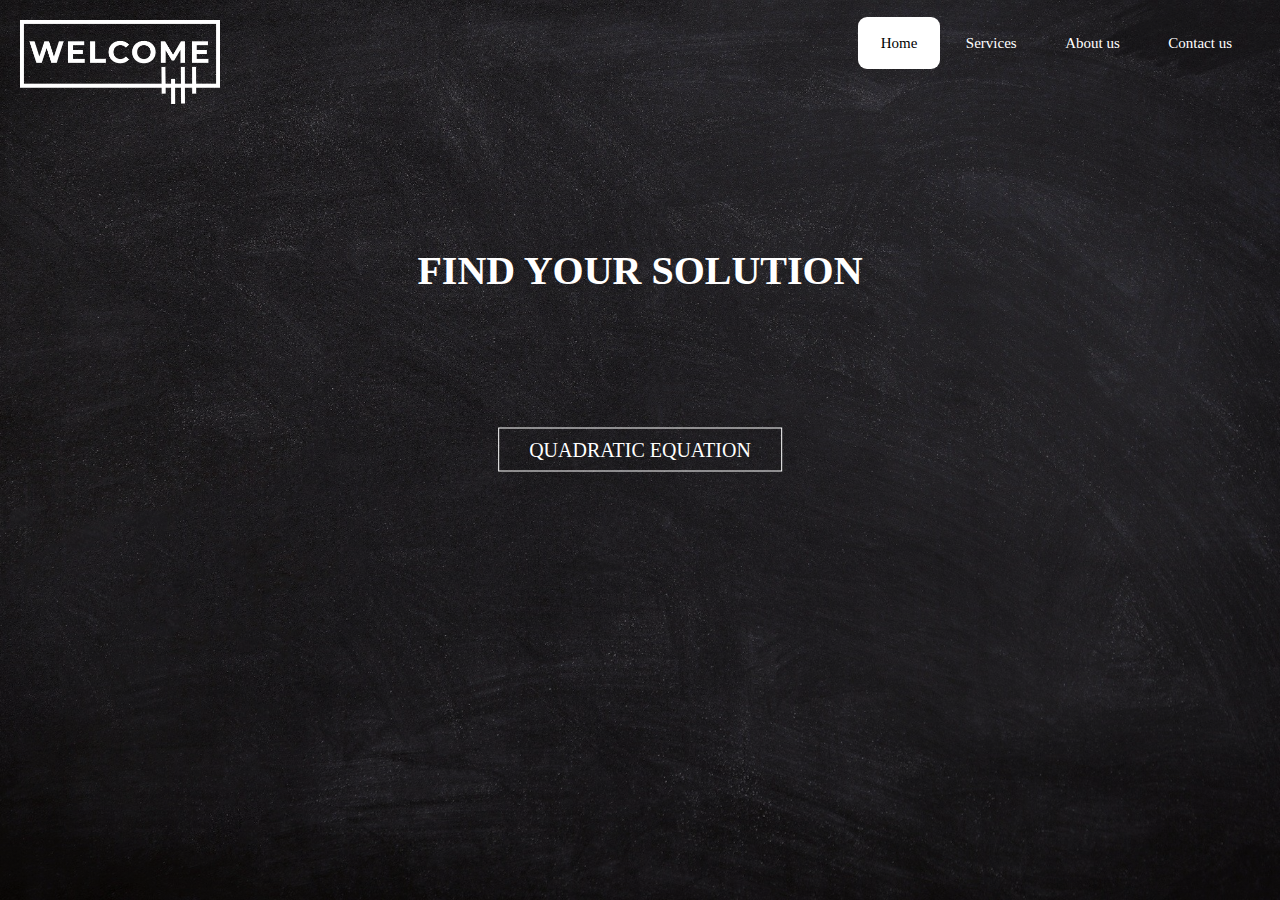
<file: index.html>
<!DOCTYPE html>
<html>
<head>
    <title>WELCOME</title>
    <meta name="viewport" content="width=device-width, inital-scale=1.0">
    <link rel="stylesheet" type="text/css" href="style.css">
    
    </head>
<body>
    <header>
    <div class="main">
      <div class="logo">
        <img src="logo.png">
        </div>  
       <ul>
           <li class="active"><a href="#">Home</a></li>
           <li><a href="file:///C:/Users/ATHARVA/Desktop/Website/coming%20soon.html">Services</a></li>
           <li><a href="file:///C:/Users/ATHARVA/Desktop/Website/coming%20soon.html">About us</a></li>
           <li><a href="file:///C:/Users/ATHARVA/Desktop/Website/coming%20soon.html">Contact us</a></li>
        </ul> 
        </div>
        <div class="title">
        <h1>
            FIND YOUR SOLUTION
            </h1>
        </div>
        
        <div class="button">
         <a href="quadratic%20formula%20equation%20solver.html" class="btn">QUADRATIC EQUATION</a>
         </div>
    </header>
    </body>
</html>
</file>
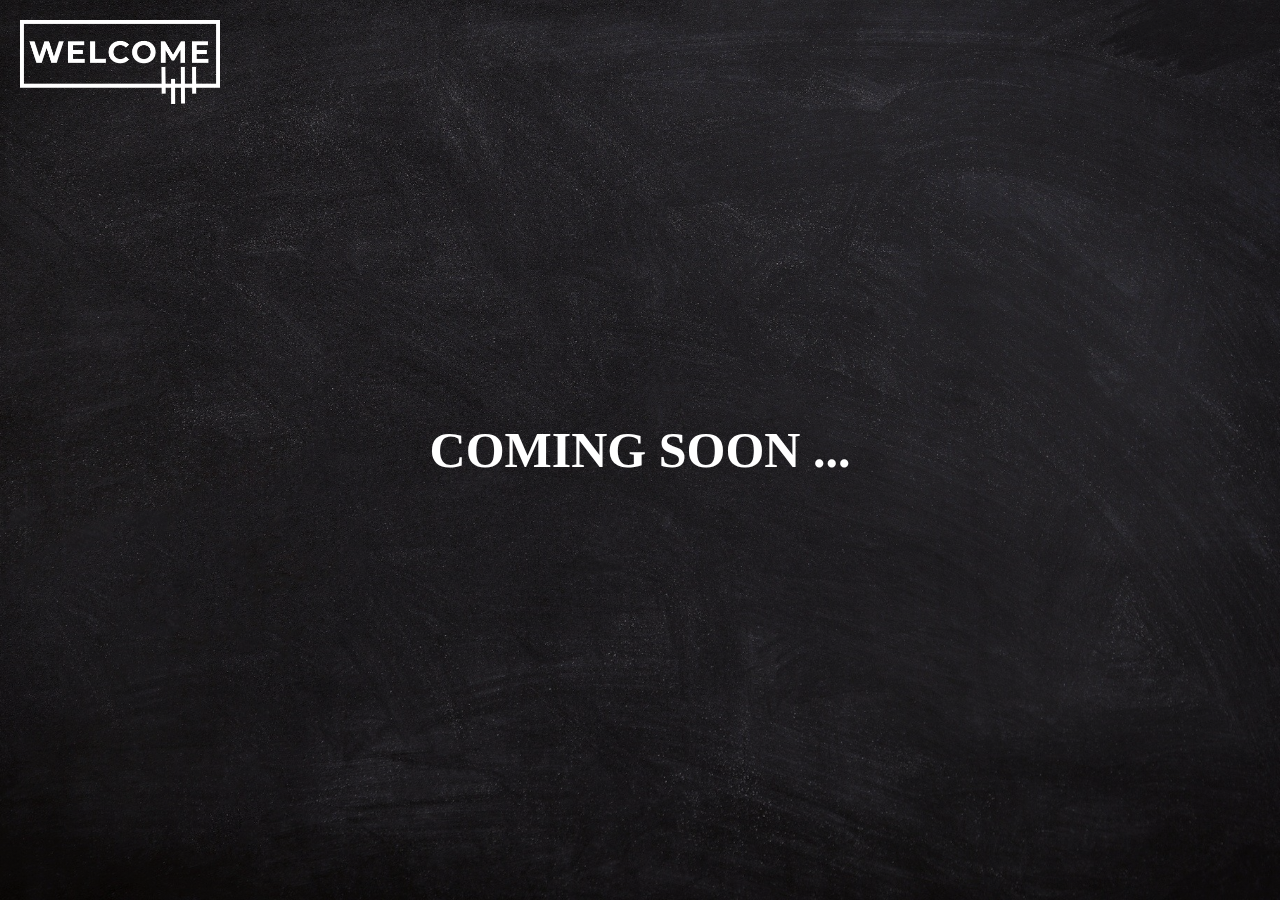
<file: coming soon.html>
<!DOCTYPE html>
<html>
  <head>
    
    <meta name="viewport" content="width=device-width, inital-scale=1.0">
    <link rel="stylesheet" type="text/css" href="coming%20soon.css">
  </head>
  <body>
    <header>
    <div class="main">
      <div class="logo">
          <a href="file:///C:/Users/ATHARVA/Desktop/Website/index.html"><img src="logo.png"></a>
        </div>
       </div>
        <div class="title">
        <h1>
            COMING SOON ...
            </h1>
        </div>

    </header>
  </body>
</html>
</file>
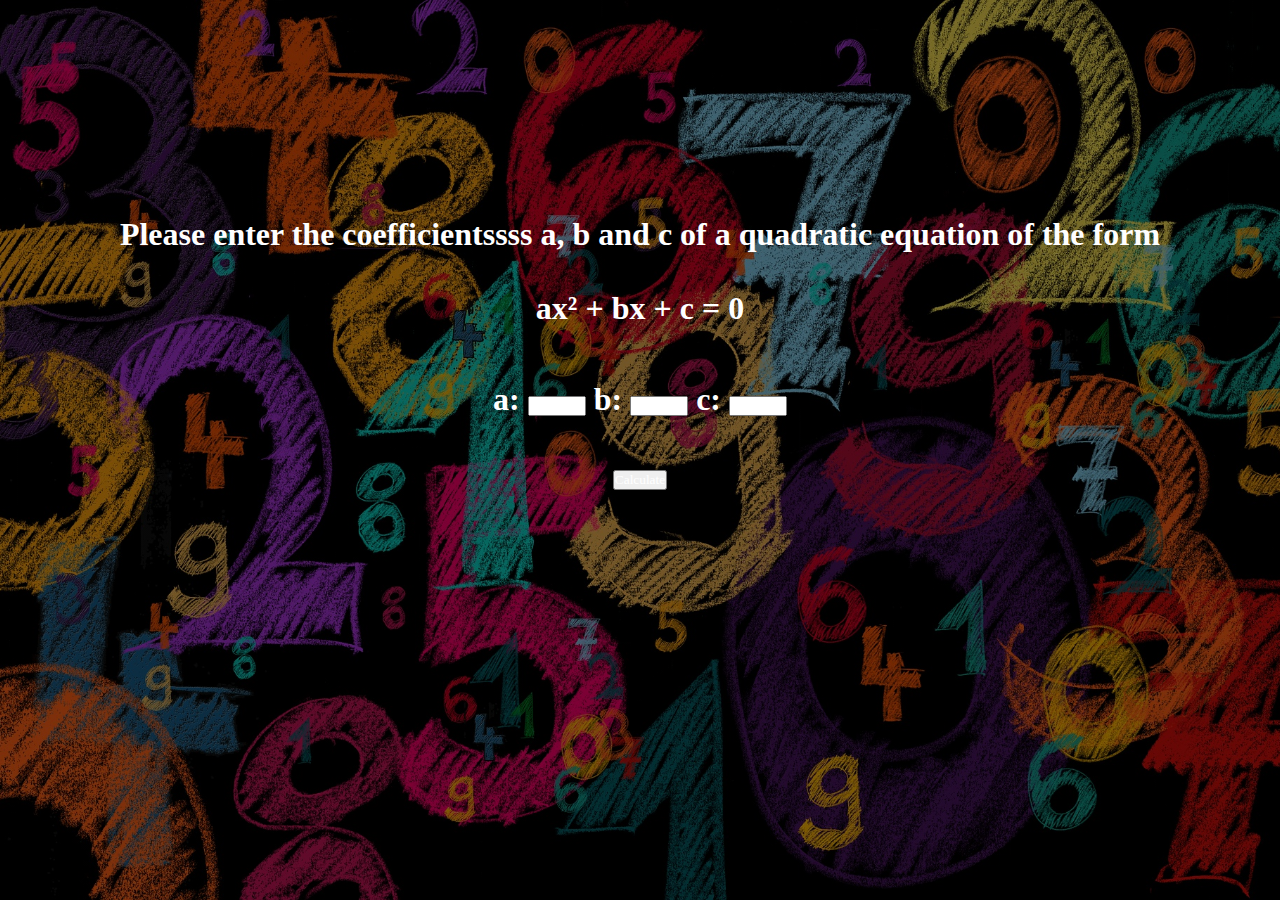
<file: quadratic formula equation solver.html>
<!DOCTYPE html>
<html>

<head>
    <meta charset="UTF-8">
    <title>Quadratic Equation Solver</title>
    <script>
        var a, b, c;
        var outputText;
        
        function validate() {
        
            // get the input
            a = document.forms["input_form"]["aterm"].value;
            b = document.forms["input_form"]["bterm"].value;
            c = document.forms["input_form"]["cterm"].value;
            
            // validate a, b and c
            if (a == 0) {
                outputText = "<em>a</em> cannot be equal to zero!";
            } else if (isNaN(a)) {
                outputText = "<em>a</em> must be a number!";
            } else if (isNaN(b)) {
                outputText = "<em>b</em> must be a number!";
            } else if (isNaN(c)) {
                outputText = "<em>c</em> must be a number!";
            } else {
                // calculate the result using x = (-b +- sqrt(b^2 - 4ac)) / 2a
                var x1 = (-b - Math.sqrt(Math.pow(b, 2) - 4 * a * c)) / (2 * a);
                var x2 = (-b + Math.sqrt(Math.pow(b, 2) - 4 * a * c)) / (2 * a);
                outputText = "For the equation <strong>" + (a == 1 ? "" : a) + "x\u00B2 + " + (b == 1 ? "" : b) + "x + " + c + " = 0</strong>, roots are <strong>" + x1 + "</strong> & <strong>" + x2 + "</strong>";
                
            }
            
            // output the result (or errors)
            document.getElementById("output_text").innerHTML = outputText;
        }
    </script>
        <link rel="stylesheet" type="text/css" href="quad%20styling.css">

</head>

<body style="background-color:black;">

    <br><br><br><br><br><br><br><br><br><br><br><br><center><h1><p>Please enter the coefficientssss <strong>a</strong>, <strong>b</strong> and <strong>c</strong> of a quadratic equation of the form <br><br><strong>ax&#x00B2; + bx + c = 0</strong></p></h1><br><br><br>
    
    <h1><form name="input_form" action="javascript:validate();">
   a: <input type="text" name="aterm" size="5" required>
   b: <input type="text" name="bterm" size="5" required>
   c: <input type="text" name="cterm" size="5" required>
        <br><br>
   <input type="submit" value="Calculate">       </form></h1>
    
    <h1><p font="Mons"id="output_text"/></h1></center>

</body>

</html>
</file>
<file: style.css>
*{
    margin: 0; 
    padding: 0;
    font-family: montserrat;
}

html{
    
    font-size: 62.5%;
}

header{
   background-image:linear-gradient(rgba(0,0,0,0.5),rgba(0,0,0,0.5)),url(1.jpg);
    height: 100vh;
    background-size: cover;
    background-position: center
    
}

ul{
    float: right;
    list-style-type: none;
    margin-top:3.5rem;
    margin-right: 2.5rem;
}

ul li {
    display: inline-block;
    
}

ul li a {
    text-decoration: none;
    color: white;
    padding: 1.5rem 2rem;
    border: 0.3rem solid transparent;
    border-radius: 1vh;
    transition: 0.5s ease;
    font-size: 1.5rem;
    
    
}

ul li a:hover{
    background-color:white;
    color: black;
}
ul li.active a{
    background-color:white;
    color: black;
    
}
.logo img{
    float: left;
    width: 20rem;
    height: auto;
    margin-top: 2rem;
    margin-left: 2rem;

}

.title{
    position: absolute;
    top: 30%;
    left: 50%;
    transform: translate(-50%,-50%);
    
}
.title h1{
    color: white;
    font-size: 4rem;
    
}


.button{
   position: absolute;
    top: 50%;
    left: 50%;
    transform: translate(-50%,-50%); 
    
}

.btn{
border: 0.1rem solid #fff;
padding: 1rem 3rem;
    color: white;
    text-decoration: none;
    transition: 0.5s ease;
    font-size: 2rem;
}

.btn:hover{
    
    background-color:white;
    color: black;
}

@media(max-width:998px){
    html {
        font-size: 55%;
    }
    
}
    
@media(max-width:768px){
    
    html{
        
        font-size: 45%;
    }
}

@media(max-width:360px){
    
    html{
        
        font-size: 30%;
    }
    .title h1{
    color: white;
    font-size: 7rem;
    text-align: center;
    
    
}
 .title{
    position: absolute;
    top: 40%;
    left:50%;
    transform: translate(-50%,-50%);
    
}
ul li a {
    text-decoration: none;
    color: white;
    padding: 1.5rem 2rem;
    border: 0.3rem solid transparent;
    border-radius: 1vh;
    transition: 0.5s ease;
    font-size: 2.5rem;
    
    
}
    ul{
    float: right;
    list-style-type: none;
    margin-top:6rem;
    margin-right: 7.5rem;
}
    .logo img{
    width: 35rem;
    height: auto;
    margin-top: 4rem;
    margin-left: 20rem;

}
    .button{
   position: fixed;
    top: 65%;
    left: 50%;
    transform: translate(-50%,-50%); 
    
}

.btn{
border: 0.1rem solid #fff;
padding: 1rem 3rem;
    color: white;
    text-decoration: none;
    transition: 0.5s ease;
    font-size: 2.3rem;
}

}
</file>
